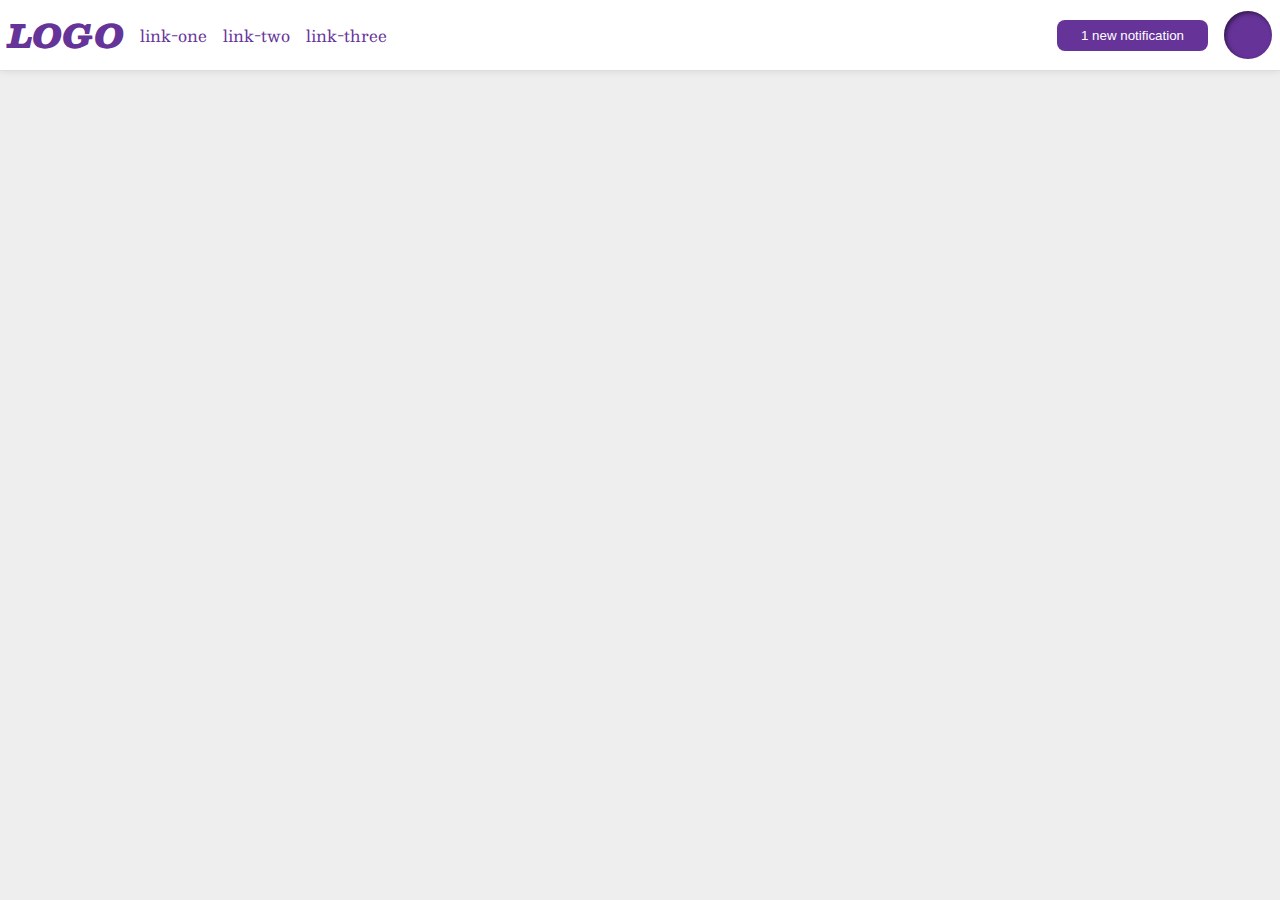
<file: flex/03-flex-header-2/index.html>
<!DOCTYPE html>
<html lang="en">
  <head>
    <meta charset="UTF-8">
    <meta http-equiv="X-UA-Compatible" content="IE=edge">
    <meta name="viewport" content="width=device-width, initial-scale=1.0">
    <title>Flex Header 2</title>
    <link rel="stylesheet" href="style.css">
  </head>
  <body>
    <div class="header">
      <div class="left">
      <div class="logo">
        LOGO
      </div>
      <ul class="links">
        <li><a href="https://google.com">link-one</a></li>
        <li><a href="https://google.com">link-two</a></li>
        <li><a href="https://google.com">link-three</a></li>
      </ul>
      </div>
      <div class="right">
      <button class="notifications">
        1 new notification
      </button>
      <div class="profile-image"></div>
    </div>
    </div>
  </body>
</html>
</file>
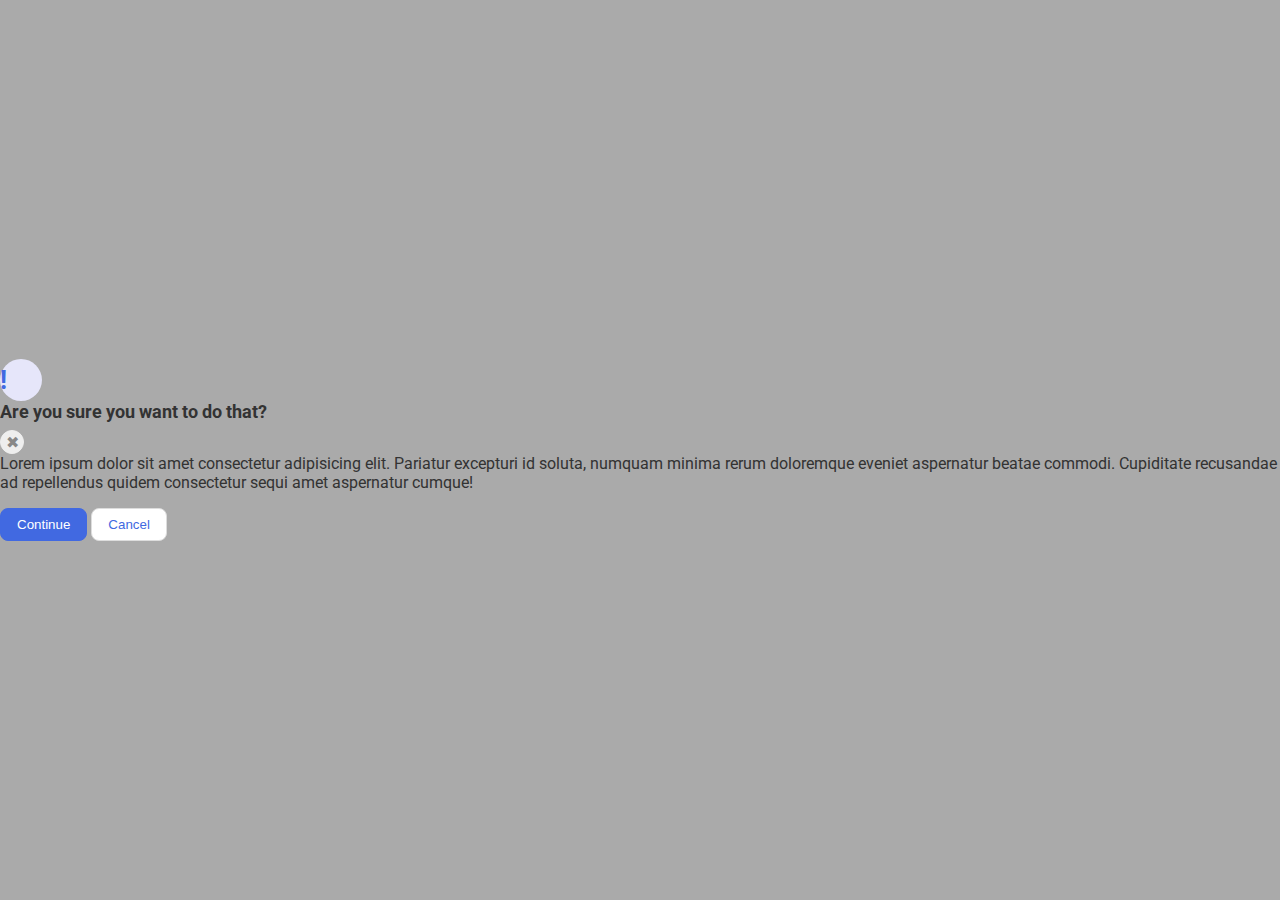
<file: flex/05-flex-modal/index.html>
<!DOCTYPE html>
<html lang="en">
  <head>
    <meta charset="UTF-8">
    <meta http-equiv="X-UA-Compatible" content="IE=edge">
    <meta name="viewport" content="width=device-width, initial-scale=1.0">
    <link rel="stylesheet" href="style.css">
    <title>Modal</title>
  </head>
  <body>
    <div class
    <div class="modal">
      <div class="icon">!</div>
      <div class="container">
      <div class="header">Are you sure you want to do that?</div>
      <button class="close-button">✖</button>
      <div class="text">Lorem ipsum dolor sit amet consectetur adipisicing elit. Pariatur excepturi id soluta, numquam minima rerum doloremque eveniet aspernatur beatae commodi. Cupiditate recusandae ad repellendus quidem consectetur sequi amet aspernatur cumque!</div>
      <button class="continue">Continue</button>
      <button class="cancel">Cancel</button>
    </div>
    </div>
  </body>
</html>
</file>
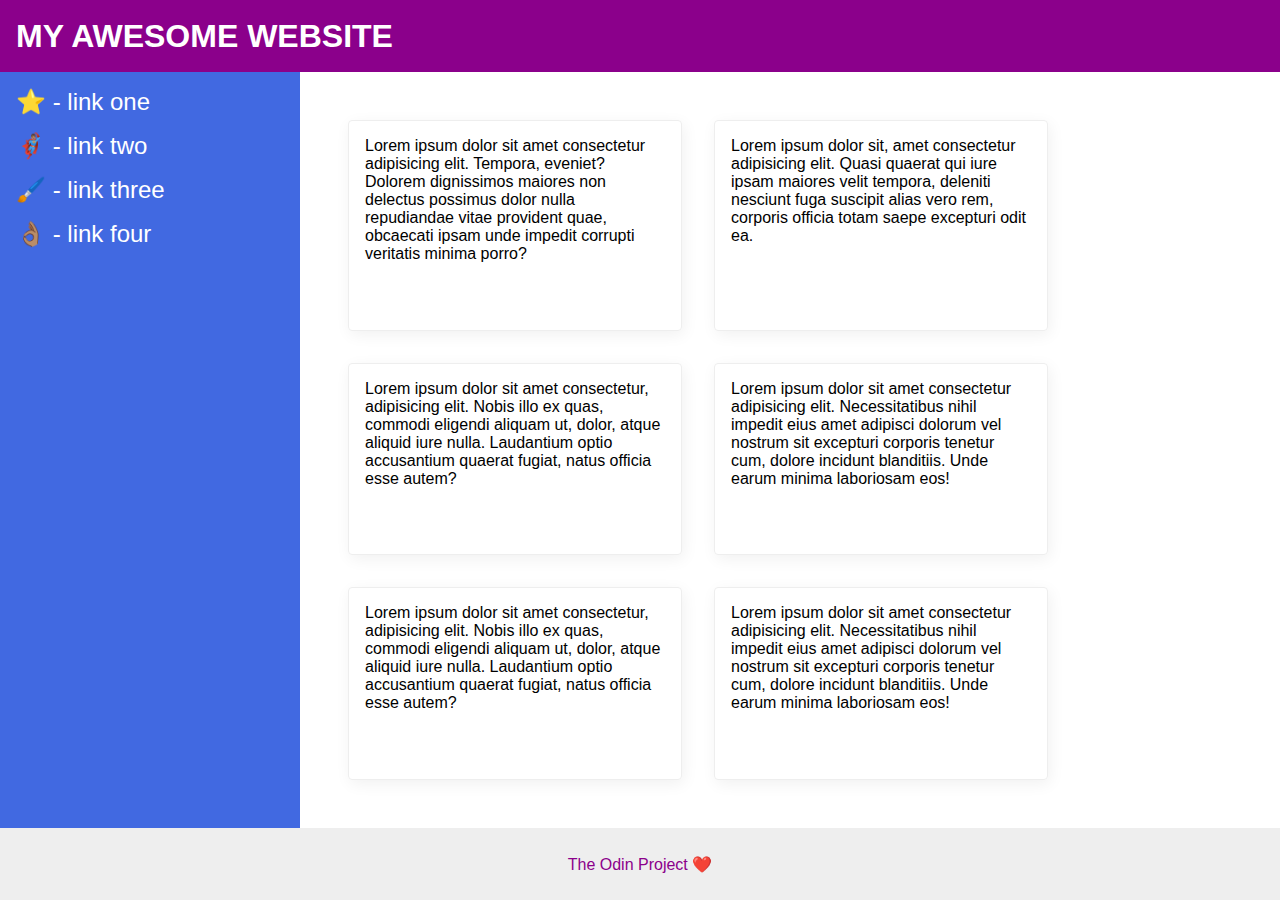
<file: flex/07-flex-layout-2/index.html>
<!DOCTYPE html>
<html lang="en">
  <head>
    <meta charset="UTF-8">
    <meta http-equiv="X-UA-Compatible" content="IE=edge">
    <meta name="viewport" content="width=device-width, initial-scale=1.0">
    <title>The Holy Grail</title>
    <link rel="stylesheet" href="style.css">
  </head>
  <body>
    <div class="header">
      MY AWESOME WEBSITE
    </div>
    <div class="body">
    <div class="sidebar">
      <ul>
        <li><a href="#">⭐ - link one</a></li>
        <li><a href="#">🦸🏽‍♂️ - link two</a></li>
        <li><a href="#">🖌️ - link three</a></li>
        <li><a href="#">👌🏽 - link four</a></li>
      </ul>
    </div>
    <div class="container">
    <div class="card">Lorem ipsum dolor sit amet consectetur adipisicing elit. Tempora, eveniet? Dolorem dignissimos maiores non delectus possimus dolor nulla repudiandae vitae provident quae, obcaecati ipsam unde impedit corrupti veritatis minima porro?</div>
    <div class="card">Lorem ipsum dolor sit, amet consectetur adipisicing elit. Quasi quaerat qui iure ipsam maiores velit tempora, deleniti nesciunt fuga suscipit alias vero rem, corporis officia totam saepe excepturi odit ea.</div>
    <div class="card">Lorem ipsum dolor sit amet consectetur, adipisicing elit. Nobis illo ex quas, commodi eligendi aliquam ut, dolor, atque aliquid iure nulla. Laudantium optio accusantium quaerat fugiat, natus officia esse autem?</div>
    <div class="card">Lorem ipsum dolor sit amet consectetur adipisicing elit. Necessitatibus nihil impedit eius amet adipisci dolorum vel nostrum sit excepturi corporis tenetur cum, dolore incidunt blanditiis. Unde earum minima laboriosam eos!</div>
    <div class="card">Lorem ipsum dolor sit amet consectetur, adipisicing elit. Nobis illo ex quas, commodi eligendi aliquam ut, dolor, atque aliquid iure nulla. Laudantium optio accusantium quaerat fugiat, natus officia esse autem?</div>
    <div class="card">Lorem ipsum dolor sit amet consectetur adipisicing elit. Necessitatibus nihil impedit eius amet adipisci dolorum vel nostrum sit excepturi corporis tenetur cum, dolore incidunt blanditiis. Unde earum minima laboriosam eos!</div>
    </div>
    </div>
    <div class="footer">
      The Odin Project ❤️
    </div>
  </body>
</html>
</file>
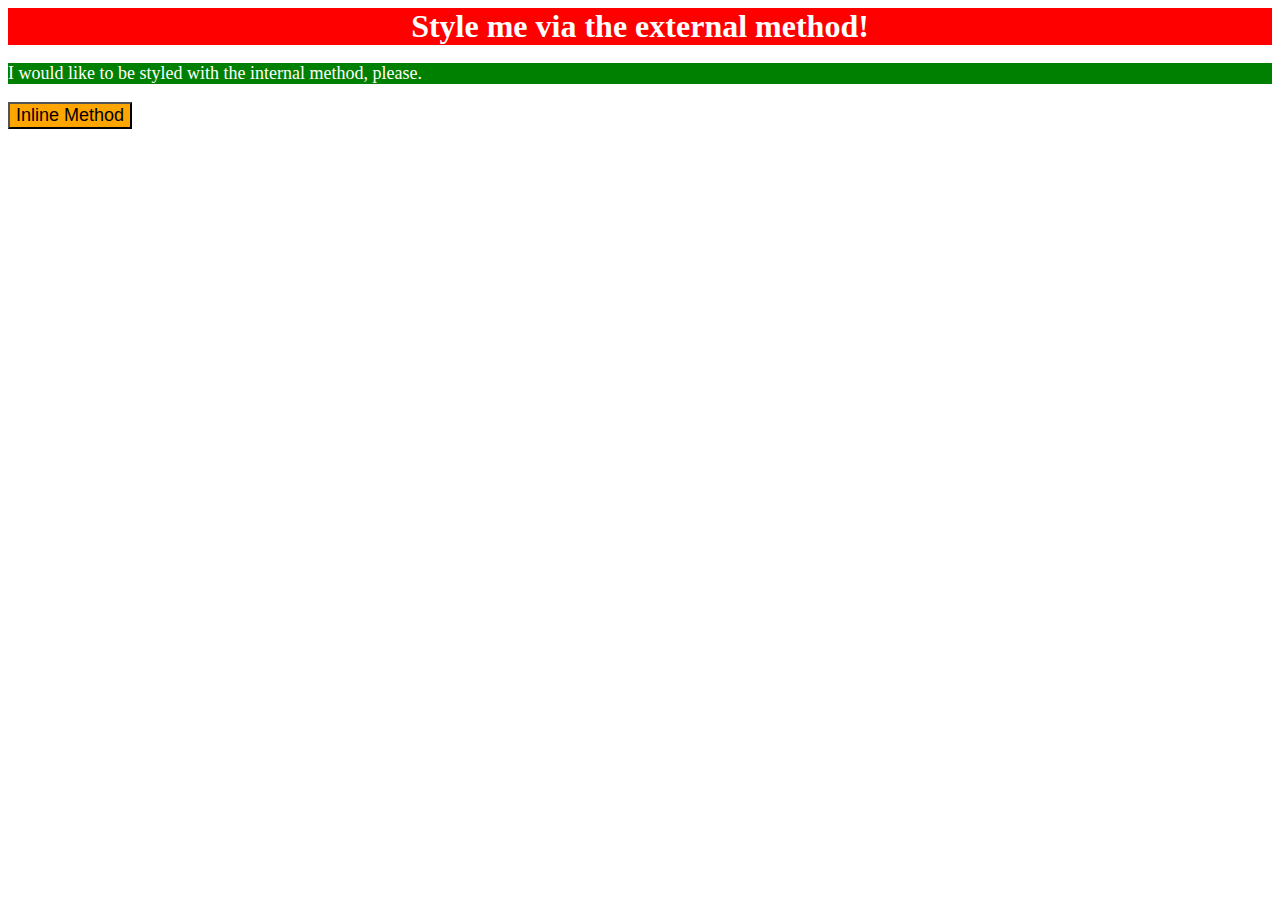
<file: foundations/01-css-methods/index.html>
<!DOCTYPE html>
<html lang="en">
  <head>
    <meta charset="UTF-8">
    <meta http-equiv="X-UA-Compatible" content="IE=edge">
    <meta name="viewport" content="width=device-width, initial-scale=1.0">
    <title>Methods for Adding CSS</title>
  </head>
  <body>
    <div style="color: white; background-color: red; font-size: 32px; font-weight: bold; text-align: center;">Style me via the external method!</div>
    <p style="color: white; background-color: green; font-size: 18px;">I would like to be styled with the internal method, please.</p>
    <button style="background-color: orange; font-size: 18px;">Inline Method</button>
  </body>
</html>
</file>
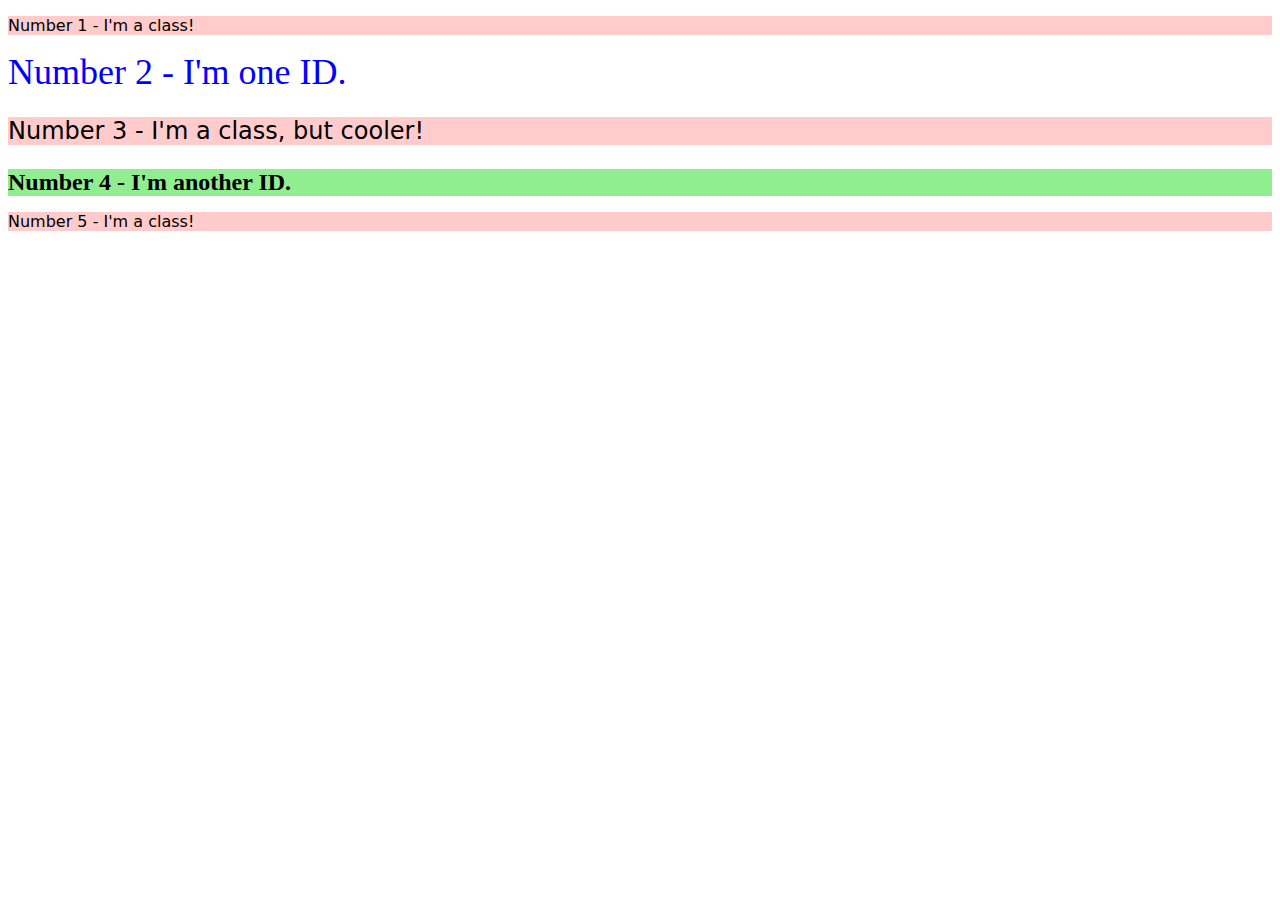
<file: foundations/02-class-id-selectors/index.html>
<!DOCTYPE html>
<html lang="en">
  <head>
    <meta charset="UTF-8">
    <meta http-equiv="X-UA-Compatible" content="IE=edge">
    <meta name="viewport" content="width=device-width, initial-scale=1.0">
    <title>Class and ID Selectors</title>
    <link rel="stylesheet" href="style.css">
  </head>
  <body>
   <p class="odd">Number 1 - I'm a class!</p>
    <div id="two">Number 2 - I'm one ID.</div>
    <p class="odd adjust-font-size">Number 3 - I'm a class, but cooler!</p>
    <div id="four" class="adjust-font-size">Number 4 - I'm another ID.</div>
    <p class="odd">Number 5 - I'm a class!</p>
  </body>
</html>
</file>
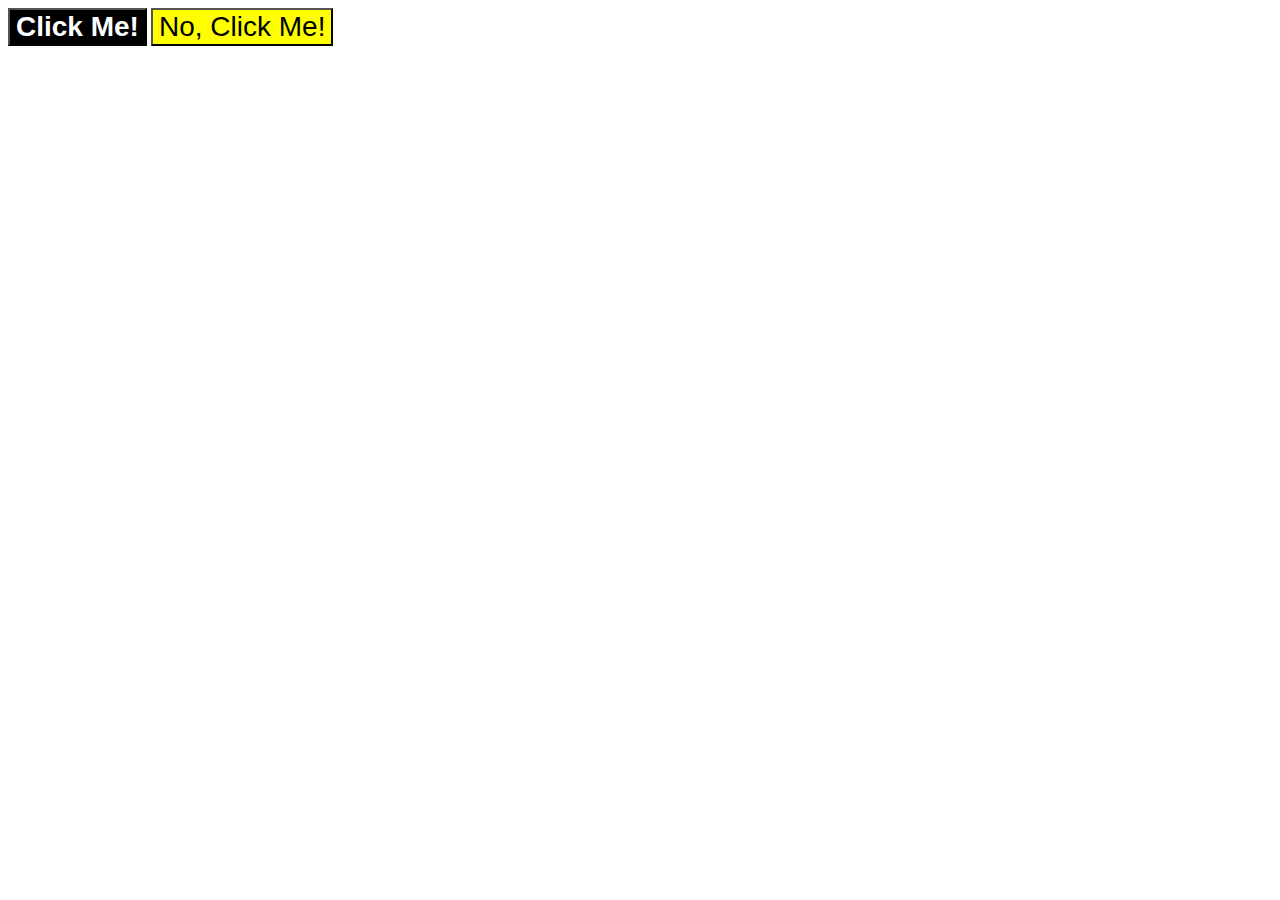
<file: foundations/03-grouping-selectors/index.html>
<!DOCTYPE html>
<html lang="en">
  <head>
    <meta charset="UTF-8">
    <meta http-equiv="X-UA-Compatible" content="IE=edge">
    <meta name="viewport" content="width=device-width, initial-scale=1.0">
    <title>Grouping Selectors</title>
    <link rel="stylesheet" href="style.css">
  </head>
  <body>
    <button class = "first-one">Click Me!</button>
    <button class = "second-one">No, Click Me!</button>
  </body>
</html>
</file>
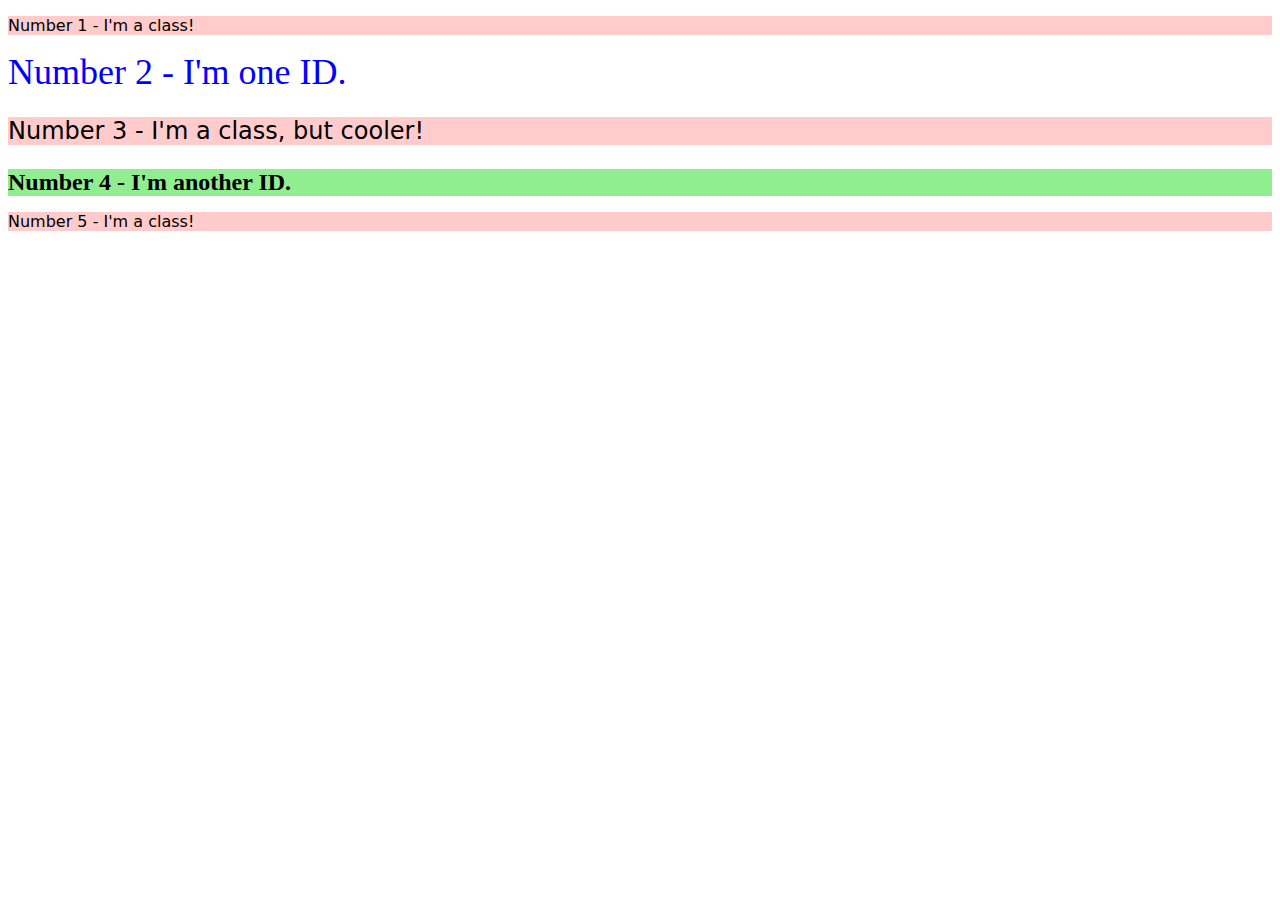
<file: foundations/02-class-id-selectors/index2.html>
<!DOCTYPE html>
<html lang="en">
  <head>
    <meta charset="UTF-8">
    <meta http-equiv="X-UA-Compatible" content="IE=edge">
    <meta name="viewport" content="width=device-width, initial-scale=1.0">
    <title>Class and ID Selectors</title>
    <link rel="stylesheet" href="styles2.css">
  </head>
  <body>
   <p class="odd">Number 1 - I'm a class!</p>
    <div id="two">Number 2 - I'm one ID.</div>
    <p class="odd adjust-font-size">Number 3 - I'm a class, but cooler!</p>
    <div id="four" class="adjust-font-size">Number 4 - I'm another ID.</div>
    <p class="odd">Number 5 - I'm a class!</p>
  </body>
</html>
</file>
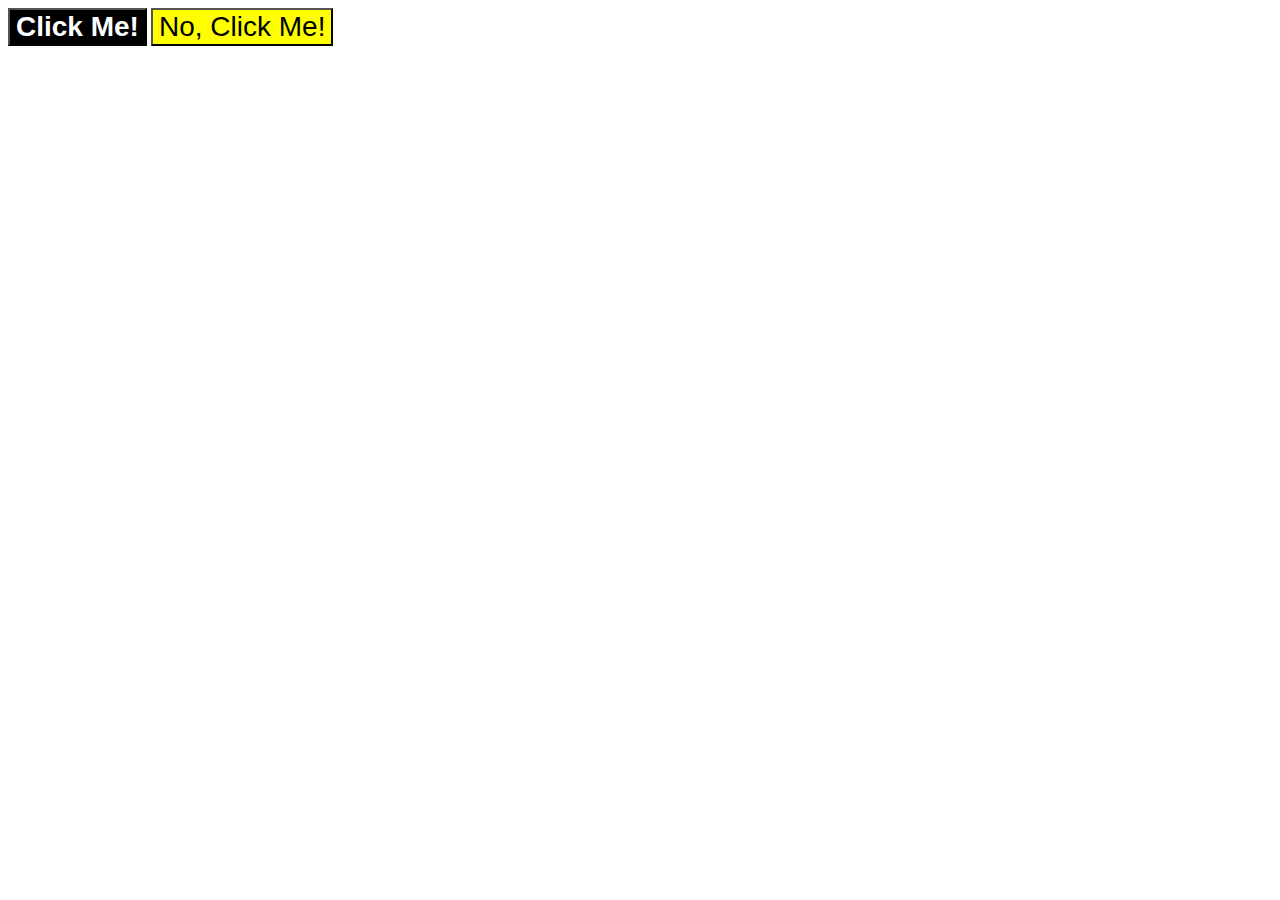
<file: foundations/03-grouping-selectors/index3.html>
<!DOCTYPE html>
<html lang="en">
  <head>
    <meta charset="UTF-8">
    <meta http-equiv="X-UA-Compatible" content="IE=edge">
    <meta name="viewport" content="width=device-width, initial-scale=1.0">
    <title>Grouping Selectors</title>
    <link rel="stylesheet" href="styles3.css">
  </head>
  <body>
    <button class="first-one">Click Me!</button>
    <button class="second-one">No, Click Me!</button>
  </body>
</html>
</file>
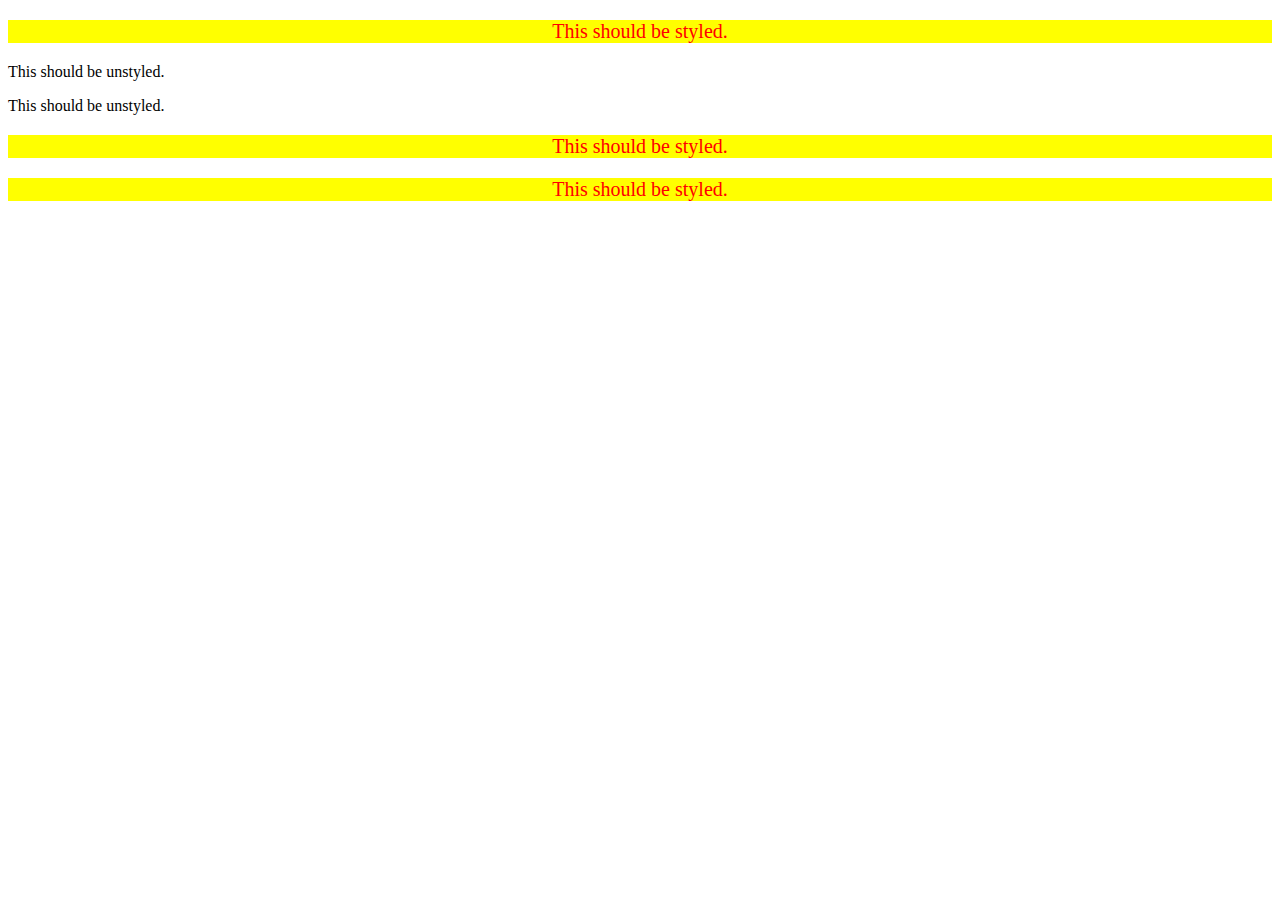
<file: foundations/05-descendant-combinator/indexlast.html>
<!DOCTYPE html>
<html lang="en">
  <head>
    <meta charset="UTF-8">
    <meta http-equiv="X-UA-Compatible" content="IE=edge">
    <meta name="viewport" content="width=device-width, initial-scale=1.0">
    <title>Descendant Combinator</title>
    <link rel="stylesheet" href="style.css">
  </head>
  <body>
    <div class="container">
      <p class="text">This should be styled.</p>
    </div>
    <p class="text">This should be unstyled.</p>
    <p class="text">This should be unstyled.</p>
    <div class="container">
      <p class="text">This should be styled.</p>
      <p class="text">This should be styled.</p>
    </div>
  </body>
</html>
</file>
<file: flex/03-flex-header-2/style.css>
/* this is some magical font-importing.  
you'll learn about it later. */
@import url('https://fonts.googleapis.com/css2?family=Besley:ital,wght@0,400;1,900&display=swap');

body {
  margin: 0;
  background: #eee;
  font-family: Besley, serif;
}

.header {
  background: white;
  border-bottom: 1px solid #ddd;
  box-shadow: 0 0 8px rgba(0,0,0,.1);
  display: flex;
  justify-content: space-between;
  padding: 8px;
}

.profile-image {
  background: rebeccapurple;
  box-shadow: inset 2px 2px 4px rgba(0,0,0,.5);
  border-radius: 50%;
  width: 48px;
  height: 48px;
}

.logo {
  color: rebeccapurple;
  font-size: 32px;
  font-weight: 900;
  font-style: italic;
}

button {
  border: none;
  border-radius: 8px;
  background: rebeccapurple;
  color: white;
  padding: 8px 24px;
}

a {
  /* this removes the line under our links */
  text-decoration: none;
  color: rebeccapurple;
}

ul {
  list-style-type: none;
  display: flex;
  margin: 0;
  padding: 0;
  gap: 16px;
}

.left, .right {
  display: flex;
  align-items: center;
  gap: 16px;
}
</file>
<file: flex/05-flex-modal/style.css>
@import url('https://fonts.googleapis.com/css2?family=Roboto:wght@400;700&display=swap');

html, body {
  height: 100%;
}

body {
  font-family: Roboto, sans-serif;
  margin: 0;
  background: #aaa;
  color: #333;
  /* I'll give you this one for free lol */
  display: flex;
  align-items: center;
  justify-content: center;
}

.modal {
  background: white;
  width: 480px;
  border-radius: 10px;
  box-shadow: 2px 4px 16px rgba(0,0,0,.2);
  padding: 16px;
  display: flex;
  gap: 16px;
}

.header {
  display: flex;
  align-items: center;
  justify-content: space-between;
  font-size: 18px;
  font-weight: 700;
  margin-bottom: 8px;
}

.icon {
  color: royalblue;
  font-size: 26px;
  font-weight: 700;
  background: lavender;
  width: 42px;
  height: 42px;
  border-radius: 50%;
  display: flex;
  align-items: center;
  justify-content: start;
  flex-shrink: 0;
}

.close-button {
  background: #eee;
  border-radius: 50%;
  color: #888;
  font-weight: 400;
  font-size: 16px;
  height: 24px;
  width: 24px;
  display: flex;
  align-items: center;
  justify-content: center;
  border: 1px solid #eee;
  padding: 0;
}

button {
  cursor: pointer;
  padding: 8px 16px;
  border-radius: 8px;
}

button.continue {
  background: royalblue;
  border: 1px solid royalblue;
  color: white;
}

button.cancel {
  background: white;
  border: 1px solid #ddd;
  color: royalblue;
  align-items: baseline;
  justify-content: flex-end;
}

.text {
  margin-bottom: 16px;
}
</file>
<file: flex/07-flex-layout-2/style.css>
body {
  font-family: -apple-system, BlinkMacSystemFont, 'Segoe UI', Roboto, Oxygen, Ubuntu, Cantarell, 'Open Sans', 'Helvetica Neue', sans-serif;
  margin: 0;
  min-height: 100vh;
  display: flex;
  flex-direction: column;
}

.header {
  height: 72px;
  background: darkmagenta;
  color: white;
  display: flex;
  align-items: center;
  padding: 0 16px;
  font-size: 32px;
  font-weight: 900;
}

.footer {
  height: 72px;
  background: #eee;
  color: darkmagenta;
  display: flex;
  align-items: center;
  justify-content: center;
}

.sidebar {
  width: 300px;
  background: royalblue;
  box-sizing: border-box;
  flex-shrink: 0;
  padding: 16px;
}

.card {
  border: 1px solid #eee;
  box-shadow: 2px 4px 16px rgba(0,0,0,.06);
  border-radius: 4px;
  padding: 16px;
  width: 300px;
}

ul {
  list-style-type: none;
  margin: 0;
  padding: 0;
}

li {
  margin-bottom: 16px;
}

a {
  color: white;
  text-decoration: none;
  font-size: 24px;
}

.container {
  padding: 48px;
  display: flex;
  flex-wrap: wrap;
  gap: 32px;
}

.body {
  flex: 1;
  display: flex;
}
</file>
<file: foundations/02-class-id-selectors/style.css>
.odd {
  background-color: #FFCCCB;
  font-family: Verdana, "DejaVu Sans", sans-serif;
}

.adjust-font-size {
  font-size: 24px;
}

#two {
  color: #0000ff;
  font-size: 36px;
}

#four {
  background-color: #90EE90;
  font-weight: bold;
}
</file>
<file: foundations/03-grouping-selectors/style.css>
.first-one,
.second-one {
  font-size: 28px;
  font-family: Helvetica, "New Times Roman", sans-serif;
}

.first-one {
  background-color: black;
  color: white;
  font-weight: bold;
}

.second-one {
  background-color: yellow;
}
</file>
<file: foundations/02-class-id-selectors/styles2.css>
.odd {
  background-color: #FFCCCB;
  font-family: Verdana, "DejaVu Sans", sans-serif;
}

.adjust-font-size {
  font-size: 24px;
}

#two {
  color: #0000ff;
  font-size: 36px;
}

#four {
  background-color: #90EE90;
  font-weight: bold;
}
</file>
<file: foundations/03-grouping-selectors/styles3.css>
.first-one,
.second-one {
  font-size: 28px;
  font-family: Helvetica, "New Times Roman", sans-serif;
}

.first-one {
  background-color: black;
  color: white;
  font-weight: bold;
}

.second-one {
  background-color: yellow;
}
</file>
<file: foundations/05-descendant-combinator/style.css>
.container .text {
  background-color: yellow;
  color: red;
  font-size: 20px;
  text-align: center;
}
</file>
